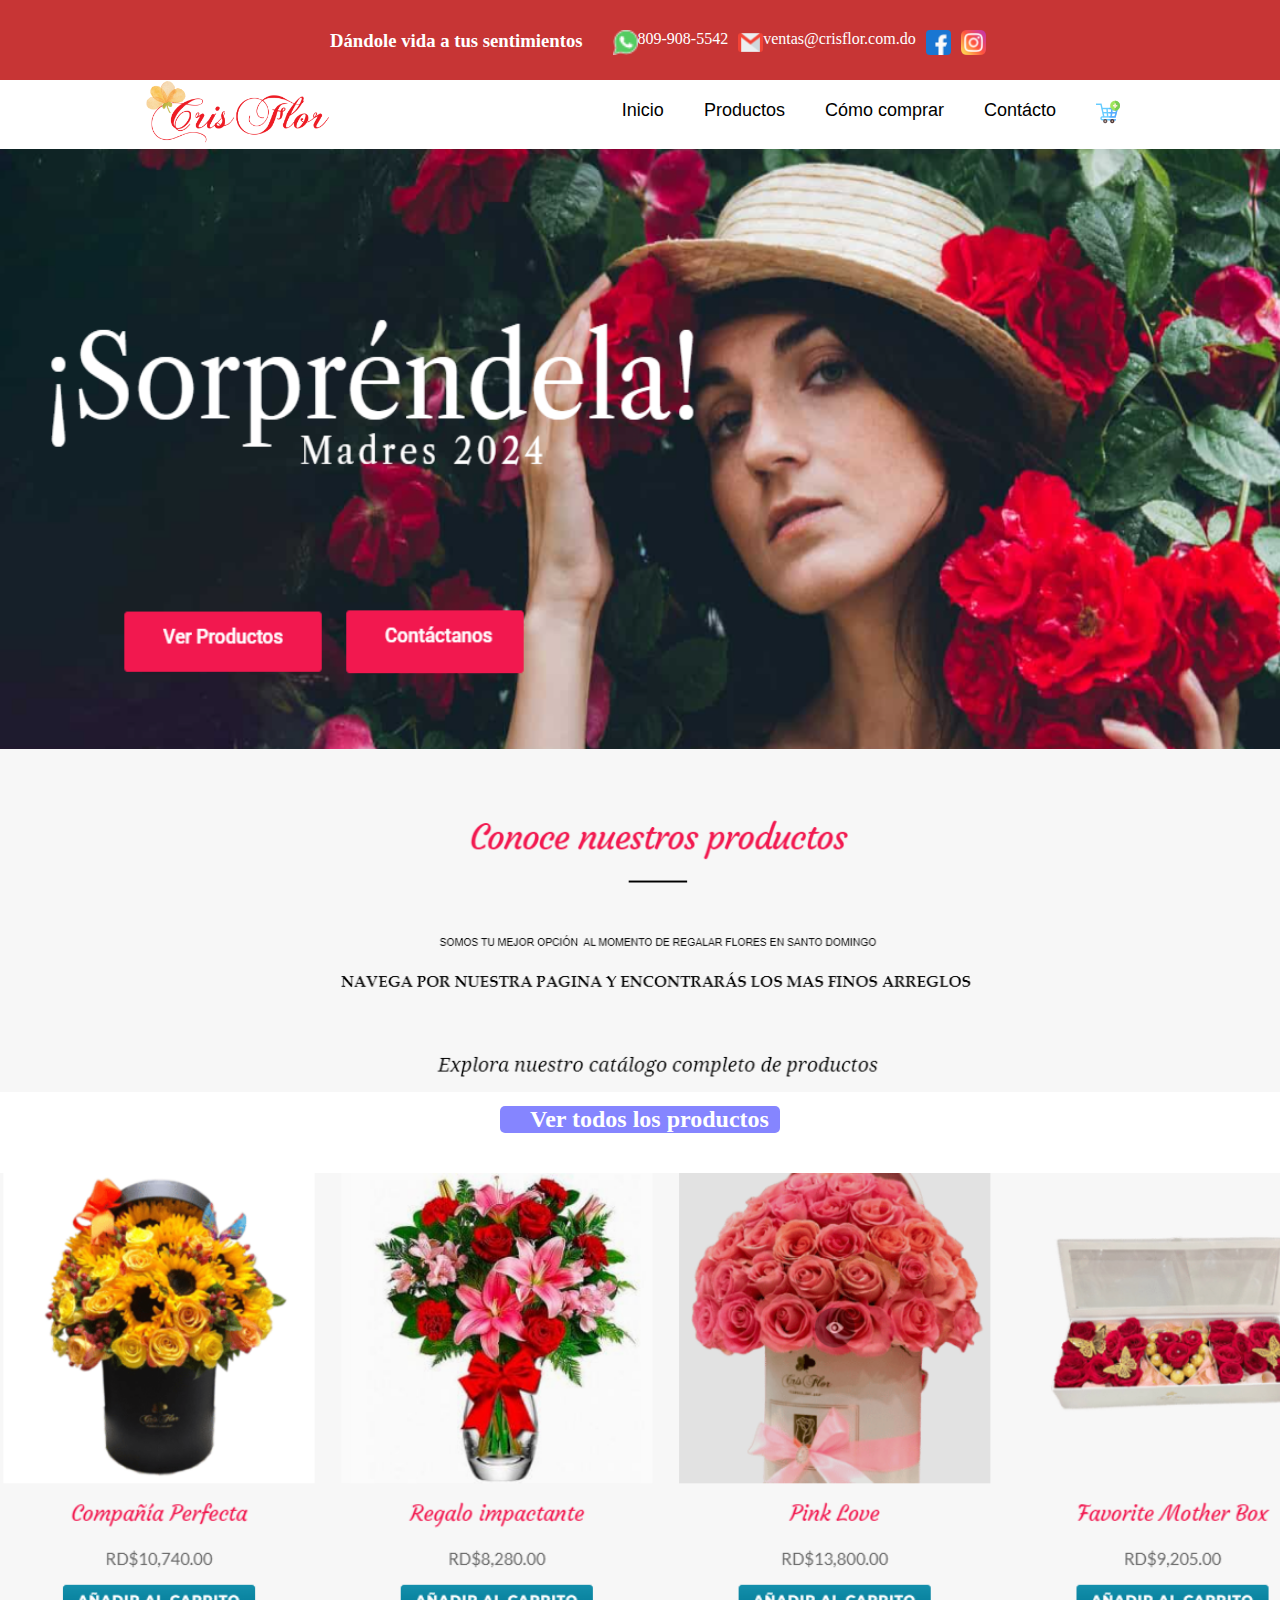
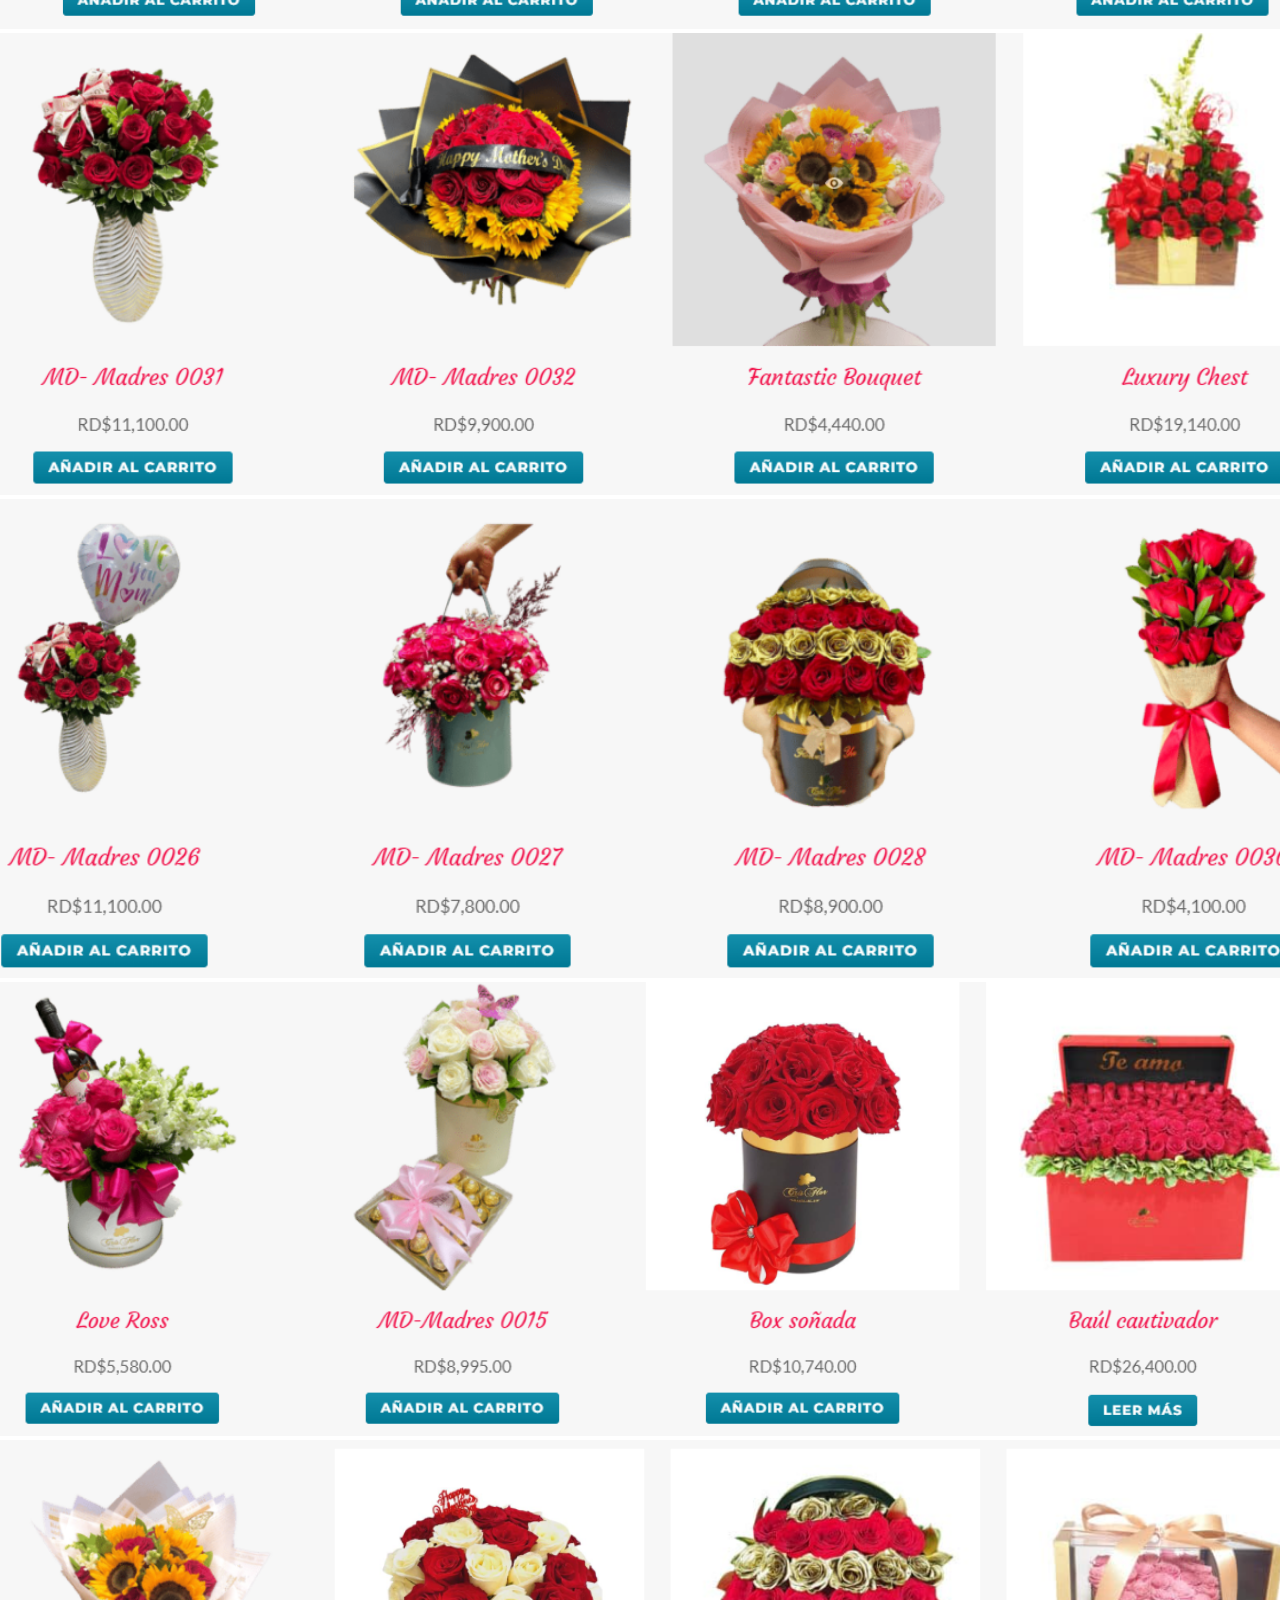
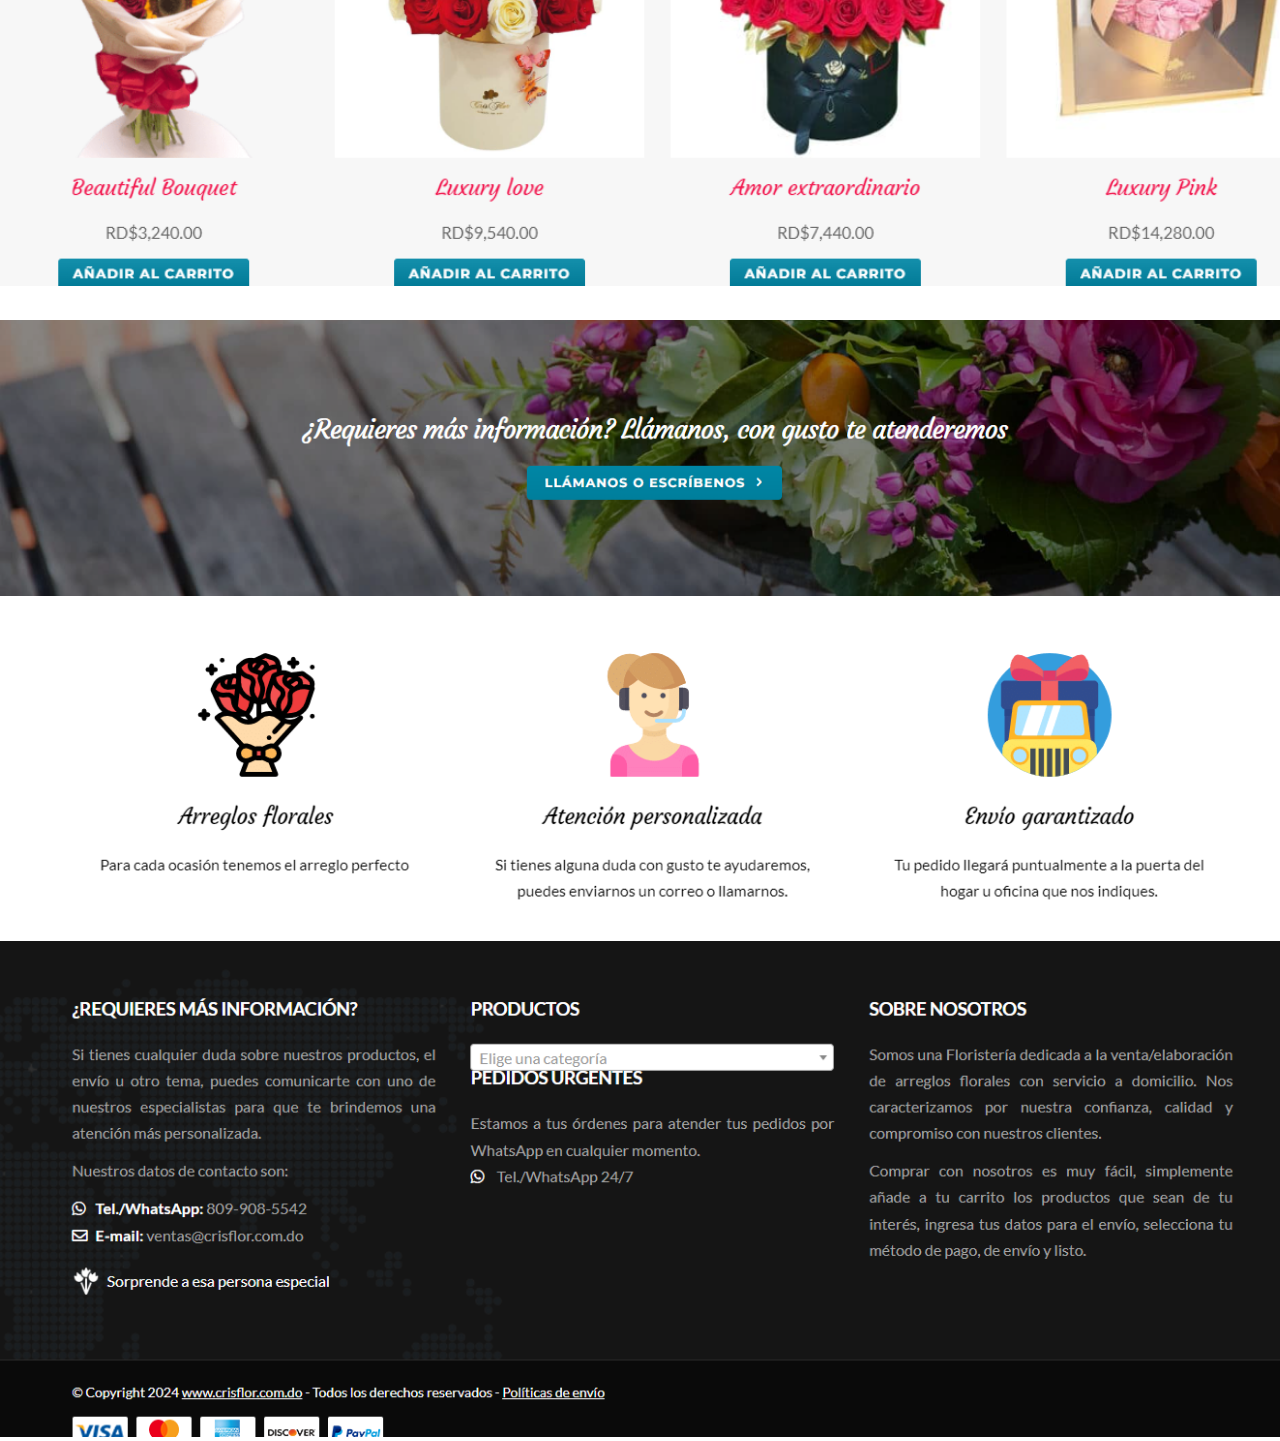
<file: index.html>
<!DOCTYPE html>
<html lang="en">
<head>
    <meta charset="UTF-8">
    <meta name="viewport" content="width=device-width, initial-scale=1.0">
    <title>Floristería Premium en Santo Domingo</title>
    <link rel="stylesheet" href="Style.css">
</head>
<body>
    <header>

        <ul>
            <div class="ha"><h3>Dándole vida a tus sentimientos</h3></div>
            <li><a href="#"></a><img src="social.png" alt=""></li>
            <li><a href="#"></a> 809-908-5542</li>
            <li><a href="#"></a><img src="gmail.png" alt=""></li>
            <li><a href="#"></a>ventas@crisflor.com.do</li>
            <li><a href="#"></a><img src="facebook.png" alt=""></li>
            <li><a href="#"></a><img src="instagram.png" alt=""></li>
        </ul>
       
    </header>

    <nav id="munu">

    <ul>
        <div class="lo"><img src="logo.png" ></div>
        <li><a href="index.html">Inicio</a></li>
        <li><a href="#">Productos</a>
        <ul>
            <li><a href="#">Arreglos florales</a></li>
            <li><a href="Eventos.html">Eventos</a></li>
           
        </ul>
        
        <li><a href="Cómo comprar.html">Cómo comprar</a></li>
        <li><a href="Contácto.html">Contácto</a></li>
        <li><a href="#"><img src="anadir-al-carrito.png"></a></li>
    </ul>
    </nav>

    <div class="Slider">

        <ul>
        <li>
            <img src="sli.png" alt="">
        </li>
        
        <li>
            <img src="sli2.png" alt="">
        </li>
        
        <li>
            <img src="sli3.png" alt="">
        </li>
        
        <li>
            <img src="sli4.png" alt="">
        </li>
        <li>
            <img src="sli5.png" alt="">

        </li>
        </ul>
        
            </div>

            <section id="Contenido">

                <img src="conoce.png" alt="">
                <a id="co" href="Eventos.html"><h2>Ver todos los productos</h2></a>
              
            </section>

            <div class="im">

            <ul>
            <li id="am"><img src="flo1.png" alt=""></li>
            <li><img src="flo2.png" alt=""></li>
            <li><img src="flo3.png" alt=""></li>
            <li><img src="flo4.png" alt=""></li>
            <li> <img src="flo5.png" alt=""></li>
            <li id="om"><img src="pe.png" alt=""></li>
            <li><img src="p..png" alt=""></li>
            </ul>
            </div>

            <footer>
                <img src="fo.png" alt="">
            </footer>
</body>
</html>
</file>
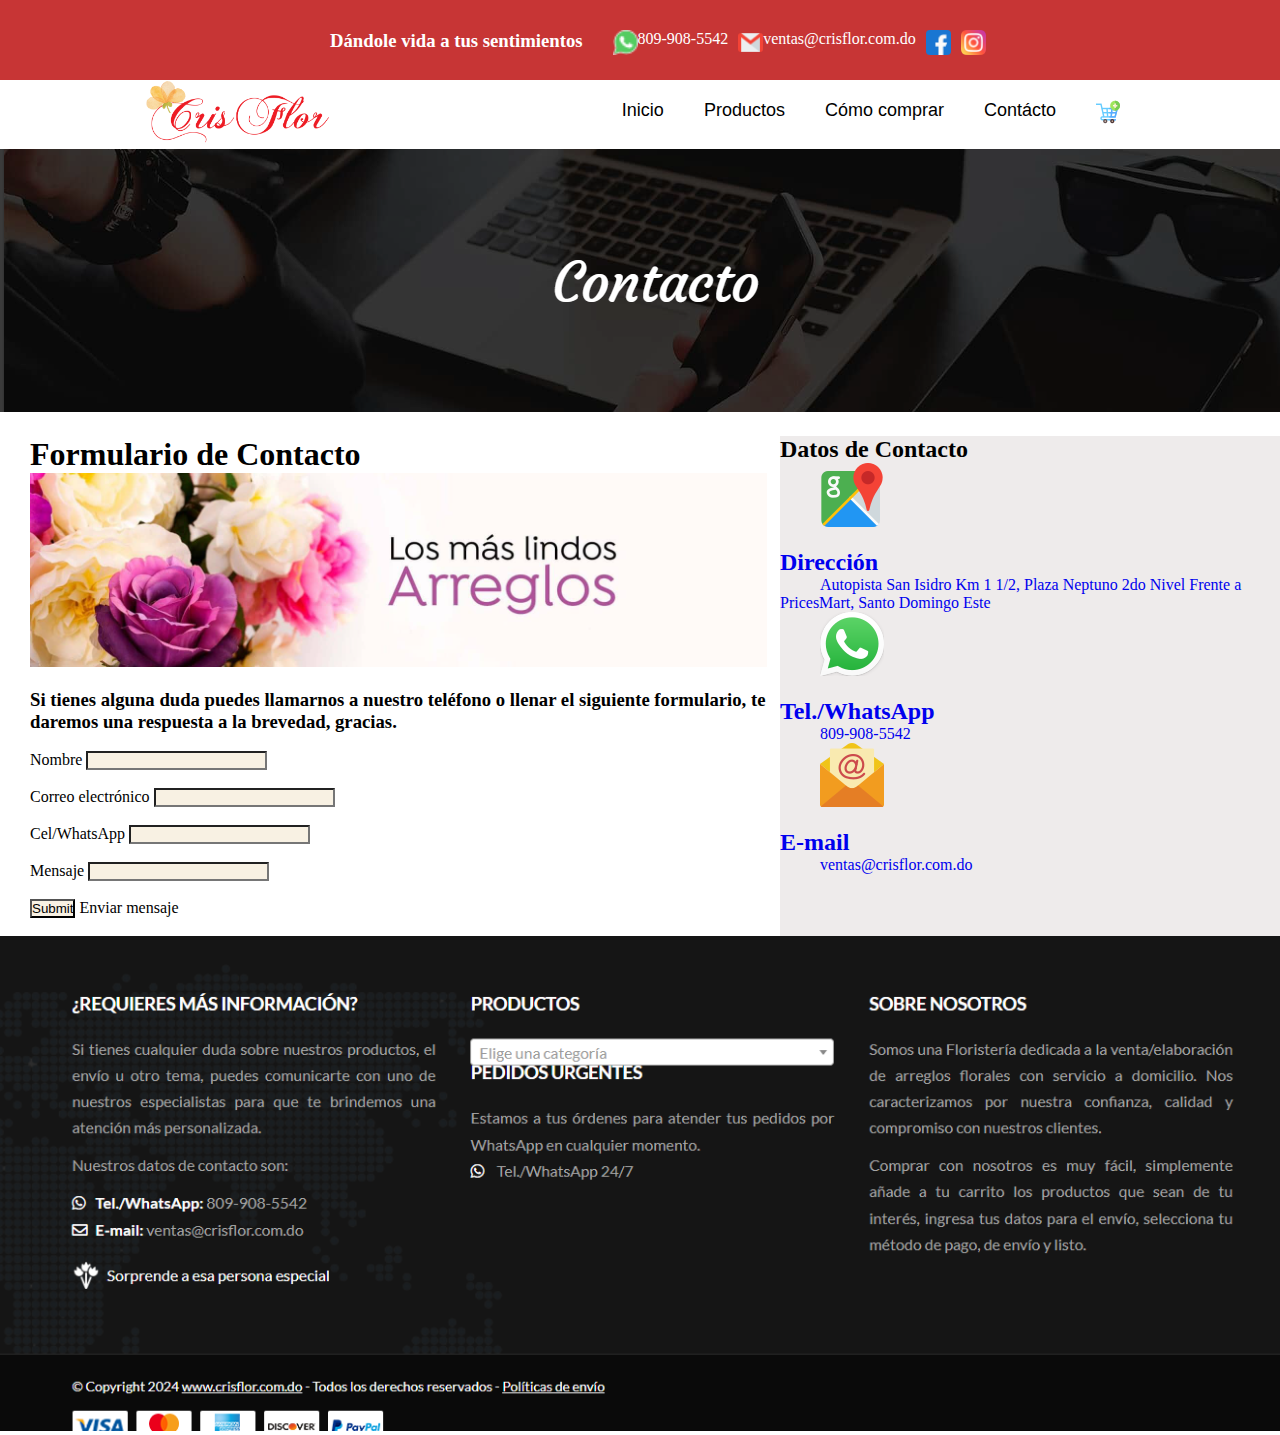
<file: Contácto.html>
<!DOCTYPE html>
<html lang="en">
<head>
    <meta charset="UTF-8">
    <meta name="viewport" content="width=device-width, initial-scale=1.0">
    <link rel="stylesheet" href="Styleco.css">
    <title>Contácto</title>
</head>
<body>
    <header>

        <ul>
            <div class="ha"><h3>Dándole vida a tus sentimientos</h3></div>
            <li><a href="#"></a><img src="social.png" alt=""></li>
            <li><a href="#"></a> 809-908-5542</li>
            <li><a href="#"></a><img src="gmail.png" alt=""></li>
            <li><a href="#"></a>ventas@crisflor.com.do</li>
            <li><a href="#"></a><img src="facebook.png" alt=""></li>
            <li><a href="#"></a><img src="instagram.png" alt=""></li>
        </ul>
       
    </header>

    <nav id="munu">

    <ul>
        <div class="lo"><img src="logo.png" ></div>
        <li><a href="index.html">Inicio</a></li>
        <li><a href="#">Productos</a>
        <ul>
            <li><a href="#">Arreglos florales</a></li>
            <li><a href="Eventos.html">Eventos</a></li>
           
        </ul>
        
        <li><a href="Cómo comprar.html">Cómo comprar</a></li>
        <li><a href="Contácto.html">Contácto</a></li>
        <li><a href="#"><img src="anadir-al-carrito.png"></a></li>
    </ul>
    </nav>

    <img src="conta.png" alt="">

    <section id="contenedor">
    <section id="Contenido">

       
        <ul>
            <h2>Datos de Contacto</h2>
            <li><a href="#"><img src="mapas-de-google.png" alt=""></a></li>
            <li><a href="#"><h2>Dirección</h2></a></li>
            <li><a href="#">Autopista San Isidro Km 1 1/2, Plaza Neptuno 2do Nivel Frente a PricesMart, Santo Domingo Este</a></li>
            <li><a href="#"><img src="whatsapp.png" alt=""></a></li>
            <li><a href="#"><h2>Tel./WhatsApp</h2></a></li>
            <li><a href="#">809-908-5542</a></li>
            <li><a href="#"><img src="email.png" alt=""></a></li>
            <li><a href="#"><h2>E-mail</h2></a></li>
            <li><a href="#">ventas@crisflor.com.do</a></li>
            <br>
        </ul>
        
        <label><h1>Formulario de Contacto</h1></label>
 	<form action="Mailto:elaineramostavarez@gmail.com" method="post">

        <img src="arre.png" alt="">
        <br>
        <br>
        <h3>Si tienes alguna duda puedes llamarnos a nuestro teléfono o llenar el siguiente formulario, te daremos una respuesta a la brevedad, gracias.</h3>
        <br>
 			Nombre <input Type =Text>
 				<br><br>
 				Correo electrónico <input Type =Text>
 					<br><br>
 					Cel/WhatsApp <input Type =Text>
 						<br><br>
 						Mensaje <input Type =Text>
 					<br><br>
 						<input type=Submit> Enviar mensaje

 	</form>
      
    </section>
    </section>



    <footer>
        <img src="fo.png" alt="">
    </footer>


</body>
</html>
</file>
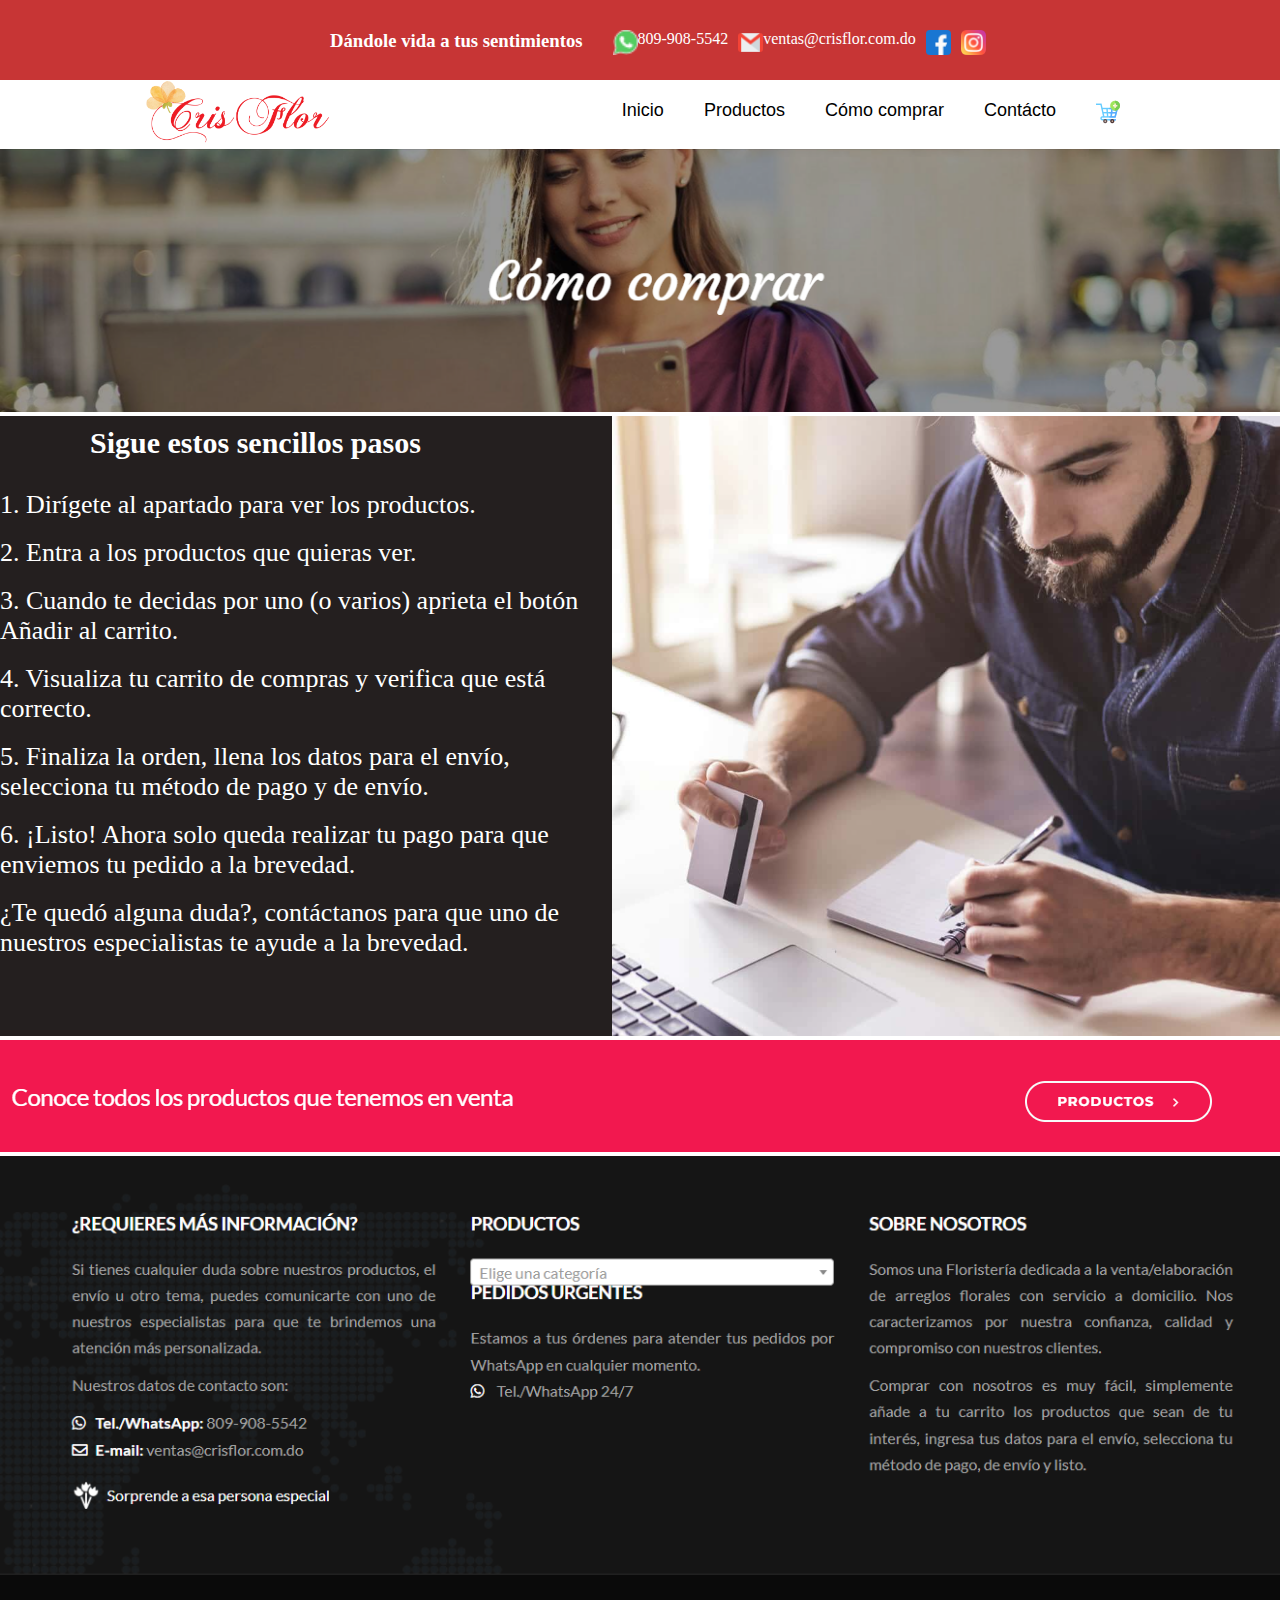
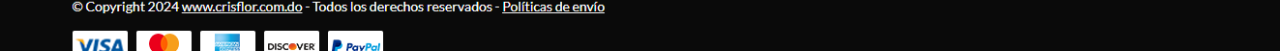
<file: Cómo comprar.html>
<!DOCTYPE html>
<html lang="en">
<head>
    <meta charset="UTF-8">
    <meta name="viewport" content="width=device-width, initial-scale=1.0">
    <link rel="stylesheet" href="Stylecó.css">
    <title>Cómo Comprar</title>
</head>
<body>
    <header>

        <ul>
            <div class="ha"><h3>Dándole vida a tus sentimientos</h3></div>
            <li><a href="#"></a><img src="social.png" alt=""></li>
            <li><a href="#"></a> 809-908-5542</li>
            <li><a href="#"></a><img src="gmail.png" alt=""></li>
            <li><a href="#"></a>ventas@crisflor.com.do</li>
            <li><a href="#"></a><img src="facebook.png" alt=""></li>
            <li><a href="#"></a><img src="instagram.png" alt=""></li>
        </ul>
       
    </header>

    <nav id="munu">

    <ul>
        <div class="lo"><img src="logo.png" ></div>
        <li><a href="index.html">Inicio</a></li>
        <li><a href="#">Productos</a>
        <ul>
            <li><a href="#">Arreglos florales</a></li>
            <li><a href="Eventos.html">Eventos</a></li>
           
        </ul>
        
        <li><a href="Cómo comprar.html">Cómo comprar</a></li>
        <li><a href="Contácto.html">Contácto</a></li>
        <li><a href="#"><img src="anadir-al-carrito.png"></a></li>
    </ul>
    </nav>

    <div class="po">
    <img src="có.png" alt="">
    </div>


    <section id="Contenido">


        <section id="Contenedor">
           <b> <h2>Sigue estos sencillos pasos</h2></b>
            <ul>
                <li><a href="#">1. Dirígete al apartado para ver los productos.</a></li>
                <br>
                <li><a href="#">2. Entra a los productos que quieras ver.</a></li>
                <br>
                <li><a href="#">3. Cuando te decidas por uno (o varios) aprieta el botón Añadir al carrito.</a></li>
                <br>
                <li><a href="#">4. Visualiza tu carrito de compras y verifica que está correcto.</a></li>
                <br>
                <li><a href="#">5. Finaliza la orden, llena los datos para el envío, selecciona tu método de pago y de envío.</a></li>
                <br>
                <li><a href="#">6. ¡Listo! Ahora solo queda realizar tu pago para que enviemos tu pedido a la brevedad.</a></li>
                <br>
                <li><a href="#">¿Te quedó alguna duda?, contáctanos para que uno de nuestros especialistas te ayude a la brevedad.

                </a></li>
            </ul>
        </section>

        <img src="si.png" alt="">
        <img src="co.png" alt="">
      
    </section>

    <footer>
        <img src="fo.png" alt="">
    </footer>


</body>
</html>
</file>
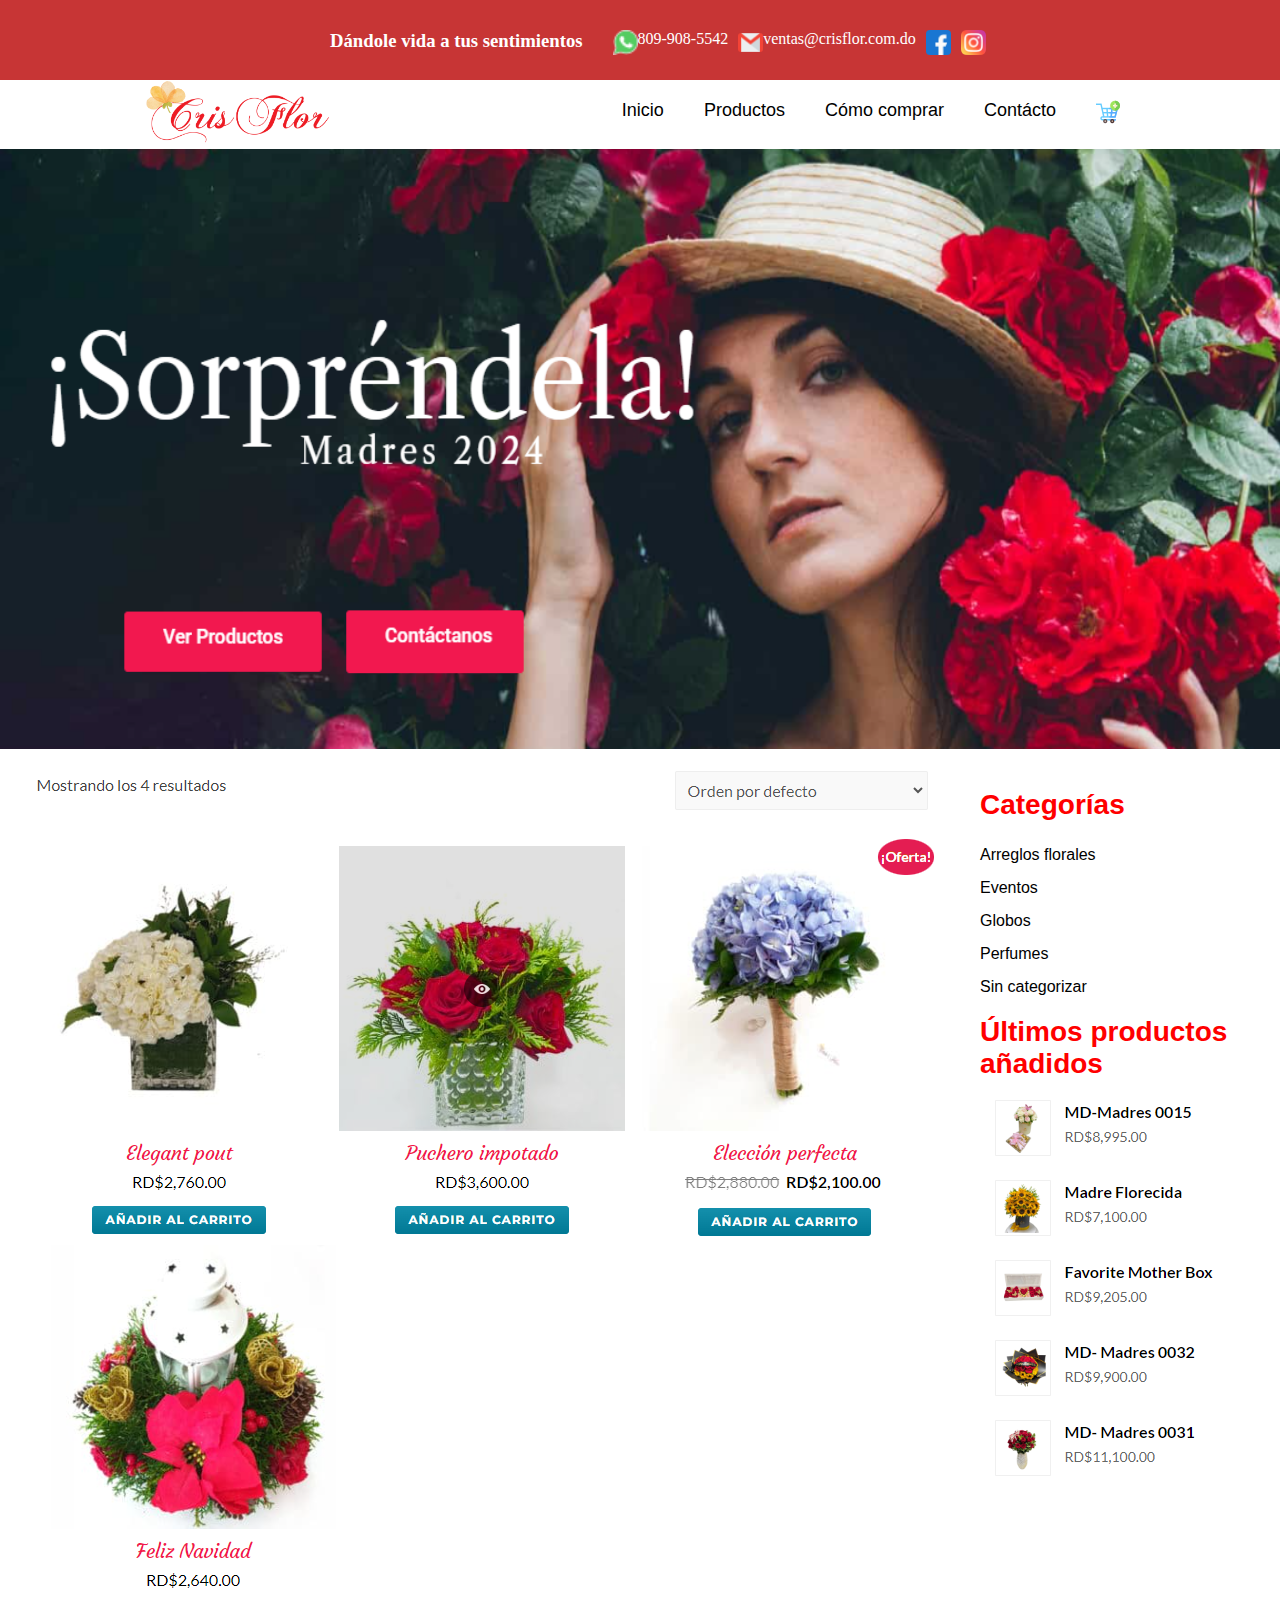
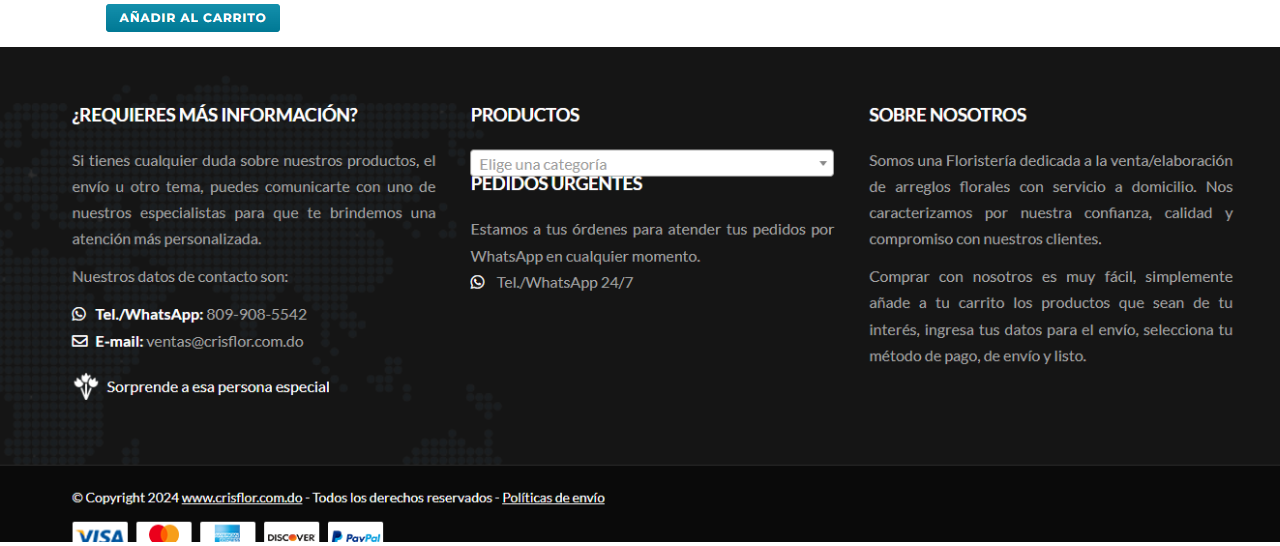
<file: Eventos.html>
<!DOCTYPE html>
<html lang="en">
<head>
    <meta charset="UTF-8">
    <meta name="viewport" content="width=device-width, initial-scale=1.0">
    <link rel="stylesheet" href="Stylee.css">
    <title>Eventos</title>
</head>
<body>
    <header>

        <ul>
            <div class="ha"><h3>Dándole vida a tus sentimientos</h3></div>
            <li><a href="#"></a><img src="social.png" alt=""></li>
            <li><a href="#"></a> 809-908-5542</li>
            <li><a href="#"></a><img src="gmail.png" alt=""></li>
            <li><a href="#"></a>ventas@crisflor.com.do</li>
            <li><a href="#"></a><img src="facebook.png" alt=""></li>
            <li><a href="#"></a><img src="instagram.png" alt=""></li>
        </ul>
       
    </header>

    <nav id="munu">

    <ul>
        <div class="lo"><img src="logo.png" ></div>
        <li><a href="index.html">Inicio</a></li>
        <li><a href="#">Productos</a>
        <ul>
            <li><a href="#">Arreglos florales</a></li>
            <li><a href="Eventos.html">Eventos</a></li>
           
        </ul>
        
        <li><a href="Cómo comprar.html">Cómo comprar</a></li>
        <li><a href="Contácto.html">Contácto</a></li>
        <li><a href="#"><img src="anadir-al-carrito.png"></a></li>
    </ul>
    </nav>

    <div class="Slider">

        <ul>
        <li>
            <img src="sli.png" alt="">
        </li>
        
        <li>
            <img src="sli2.png" alt="">
        </li>
        
        <li>
            <img src="sli3.png" alt="">
        </li>
        
        <li>
            <img src="sli4.png" alt="">
        </li>
        <li>
            <img src="sli5.png" alt="">

        </li>
        </ul>
        
    </div>

    
    <section id="Contenido">
        <section id="Contenedor">
            <h2>Categorías</h2>
            <ul>
                <li><a href="#">Arreglos florales</a></li>
                <li><a href="#">Eventos</a></li>
                <li><a href="#">Globos</a></li>
                <li><a href="#">Perfumes</a></li>
                <li><a href="#">Sin categorizar</a></li>
            </ul>
            <h2>Últimos productos añadidos</h2>
            <img src="añ.png" alt="">
        </section>
<img src="ev1.png" alt="">
<img src="ev2.png" alt="">

    </section>

    <footer>
        <img src="fo.png" alt="">
    </footer>
    


</body>
</html>
</file>
<file: Style.css>
*{
    margin: 0px;
    padding: 0px;
}

header{
    background: rgb(199, 53, 53);
    color: white;
    padding: 30px;
    max-height: 20px;
    margin: 0 auto;
}
header img{
    padding-left: 10px;
    width: 25px;

}

header ul{
    list-style: none;
    display: flex;
    padding-left: 300px;


}
.ha {
    padding-right: 20px;
    
}

#munu{
    max-width: 1000px;
    min-height: 50px;
    background: white;
    margin: 0 auto;
}
.lo img{
    padding-right: 270px;

}
#munu ul{
    list-style: none;
    display: flex;
    justify-content: right;
}
#munu a{
    color: rgb(0, 0, 0);
    display: block;
    padding: 20px;
    text-decoration: none;
    font-family: Arial, Helvetica, sans-serif;
    font-size: 18px;
}
#munu a:hover{
    background: rgb(223, 127, 127);
}
#munu ul ul{
    display: none;
    position: absolute;
}


#munu ul li:hover ul{
    display: block;
    background: rgb(236, 209, 209);
}

.Slider{
    width: 100%;
    height: 600px;
    overflow: hidden;
}
.Slider ul{
    display: flex;
    animation: cambio 20s infinite;
    width: 400%;
}
.Slider li{
    width: 100%;
    list-style: none;
}
.Slider img{
    width: 1500px;
    height: 700px;
}


#Contenido img{
    max-width: 1305px;
}
#co{
    margin: 10px 500px;
    

}
    #Contenido a{
        display: block;
        color: #ffffff;
        text-decoration: none;
      background: rgb(133, 133, 255);
       border-radius: 5px;
       padding-left: 30px;
    
 
    }
    .im img{

        width: 1305px;
    }
    #am {
        padding-top: 30px;
    }
    #om{
        padding-top: 30px;
    }
    
    footer img{
        max-width: 1305px;
    }


@keyframes cambio{
    0%{margin-left: 0%;}
    20%{margin-left: 0%;}

    25%{margin-left: -100%;}
    45%{margin-left: -100%;}

    50%{margin-left: -200%;}
    70%{margin-left: -200%;}

    75%{margin-left: -300%;}
    100%{margin-left: -300%;}
    
}
</file>
<file: Styleco.css>
*{
    margin: 0px;
    padding: 0px;
}

header{
    background: rgb(199, 53, 53);
    color: white;
    padding: 30px;
    max-height: 20px;
    margin: 0 auto;
}
header img{
    padding-left: 10px;
    width: 25px;

}

header ul{
    list-style: none;
    display: flex;
    padding-left: 300px;


}
.ha {
    padding-right: 20px;
    
}

#munu{
    max-width: 1000px;
    min-height: 50px;
    background: white;
    margin: 0 auto;
}
.lo img{
    padding-right: 270px;

}
#munu ul{
    list-style: none;
    display: flex;
    justify-content: right;
}
#munu a{
    color: rgb(0, 0, 0);
    display: block;
    padding: 20px;
    text-decoration: none;
    font-family: Arial, Helvetica, sans-serif;
    font-size: 18px;
}
#munu a:hover{
    background: rgb(223, 127, 127);
}
#munu ul ul{
    display: none;
    position: absolute;
}


#munu ul li:hover ul{
    display: block;
    background: rgb(236, 209, 209);
}
#contenedor{
    margin-left: 30px;
    margin-top: 20px;
}

#contenedor ul{
    list-style: none;
    background: rgb(238, 235, 235);
    float: right;
    width: 500px;
    height: 500px;

}
#Contenido a{
    text-decoration: none;
    padding-left: 40px;

}
#Contenido input{
    background: rgb(248, 241, 227);
    
}
footer img{
    max-width: 1305px;
}

@keyframes cambio{
    0%{margin-left: 0%;}
    20%{margin-left: 0%;}

    25%{margin-left: -100%;}
    45%{margin-left: -100%;}

    50%{margin-left: -200%;}
    70%{margin-left: -200%;}

    75%{margin-left: -300%;}
    100%{margin-left: -300%;}
    
}
</file>
<file: Stylecó.css>
*{
    margin: 0px;
    padding: 0px;
}

header{
    background: rgb(199, 53, 53);
    color: white;
    padding: 30px;
    max-height: 20px;
    margin: 0 auto;
}
header img{
    padding-left: 10px;
    width: 25px;

}

header ul{
    list-style: none;
    display: flex;
    padding-left: 300px;


}
.ha {
    padding-right: 20px;
    
}

#munu{
    max-width: 1000px;
    min-height: 50px;
    background: white;
    margin: 0 auto;
}
.lo img{
    padding-right: 270px;

}
#munu ul{
    list-style: none;
    display: flex;
    justify-content: right;
}
#munu a{
    color: rgb(0, 0, 0);
    display: block;
    padding: 20px;
    text-decoration: none;
    font-family: Arial, Helvetica, sans-serif;
    font-size: 18px;
}
#munu a:hover{
    background: rgb(223, 127, 127);
}
#munu ul ul{
    display: none;
    position: absolute;
}


#munu ul li:hover ul{
    display: block;
    background: rgb(236, 209, 209);
}

.po img{
    width: 1305px;
}
#Contenedor {
    width: 672px;
    height: 620px;
    background: rgb(36, 31, 31);
    float: left;
    
}
#Contenedor ul{
    padding-top: 30px;
    padding-left: 60px;
    list-style: none;
}
#Contenedor h2{
color: #ffffff;
font-size: 30px;
padding-top: 10px;
padding-left: 150px;

}
#Contenedor a {
    text-decoration: none;
    color: #ffffff;
    font-size: 26px;
    padding-bottom: 30px;
}
#Contenido{
    float: right;
}


footer img{
    max-width: 1305px;
}
</file>
<file: Stylee.css>
*{
    margin: 0px;
    padding: 0px;
}

header{
    background: rgb(199, 53, 53);
    color: white;
    padding: 30px;
    max-height: 20px;
    margin: 0 auto;
}
header img{
    padding-left: 10px;
    width: 25px;

}

header ul{
    list-style: none;
    display: flex;
    padding-left: 300px;


}
.ha {
    padding-right: 20px;
    
}

#munu{
    max-width: 1000px;
    min-height: 50px;
    background: white;
    margin: 0 auto;
}
.lo img{
    padding-right: 270px;

}
#munu ul{
    list-style: none;
    display: flex;
    justify-content: right;
}
#munu a{
    color: rgb(0, 0, 0);
    display: block;
    padding: 20px;
    text-decoration: none;
    font-family: Arial, Helvetica, sans-serif;
    font-size: 18px;
}
#munu a:hover{
    background: rgb(223, 127, 127);
}
#munu ul ul{
    display: none;
    position: absolute;
}


#munu ul li:hover ul{
    display: block;
    background: rgb(236, 209, 209);
}

.Slider{
    width: 100%;
    height: 600px;
    overflow: hidden;
}
.Slider ul{
    display: flex;
    animation: cambio 20s infinite;
    width: 400%;
}
.Slider li{
    width: 100%;
    list-style: none;
}
.Slider img{
    width: 1500px;
    height: 700px;
}
#Contenido{
    padding-top: 20px;
    padding-left: 30px;
}
#Contenedor{
    width: 300px;
    height: 500px;
    background: rgb(255, 255, 255);
    float: right;

}

#Contenedor h2{
    padding-bottom: 10px;
    color: red;
    font-size: 28px;
    font-family: 'Franklin Gothic Medium', 'Arial Narrow', Arial, sans-serif;
    padding-top: 20px;


}
#Contenedor li{
    list-style: none;
    padding-top: 15px;
}
#Contenedor a{
    text-decoration: none;
    color: #000;
    font-family: Arial, Helvetica, sans-serif;
    
}

footer img{
    max-width: 1305px;
}

@keyframes cambio{
    0%{margin-left: 0%;}
    20%{margin-left: 0%;}

    25%{margin-left: -100%;}
    45%{margin-left: -100%;}

    50%{margin-left: -200%;}
    70%{margin-left: -200%;}

    75%{margin-left: -300%;}
    100%{margin-left: -300%;}
    
}
</file>
